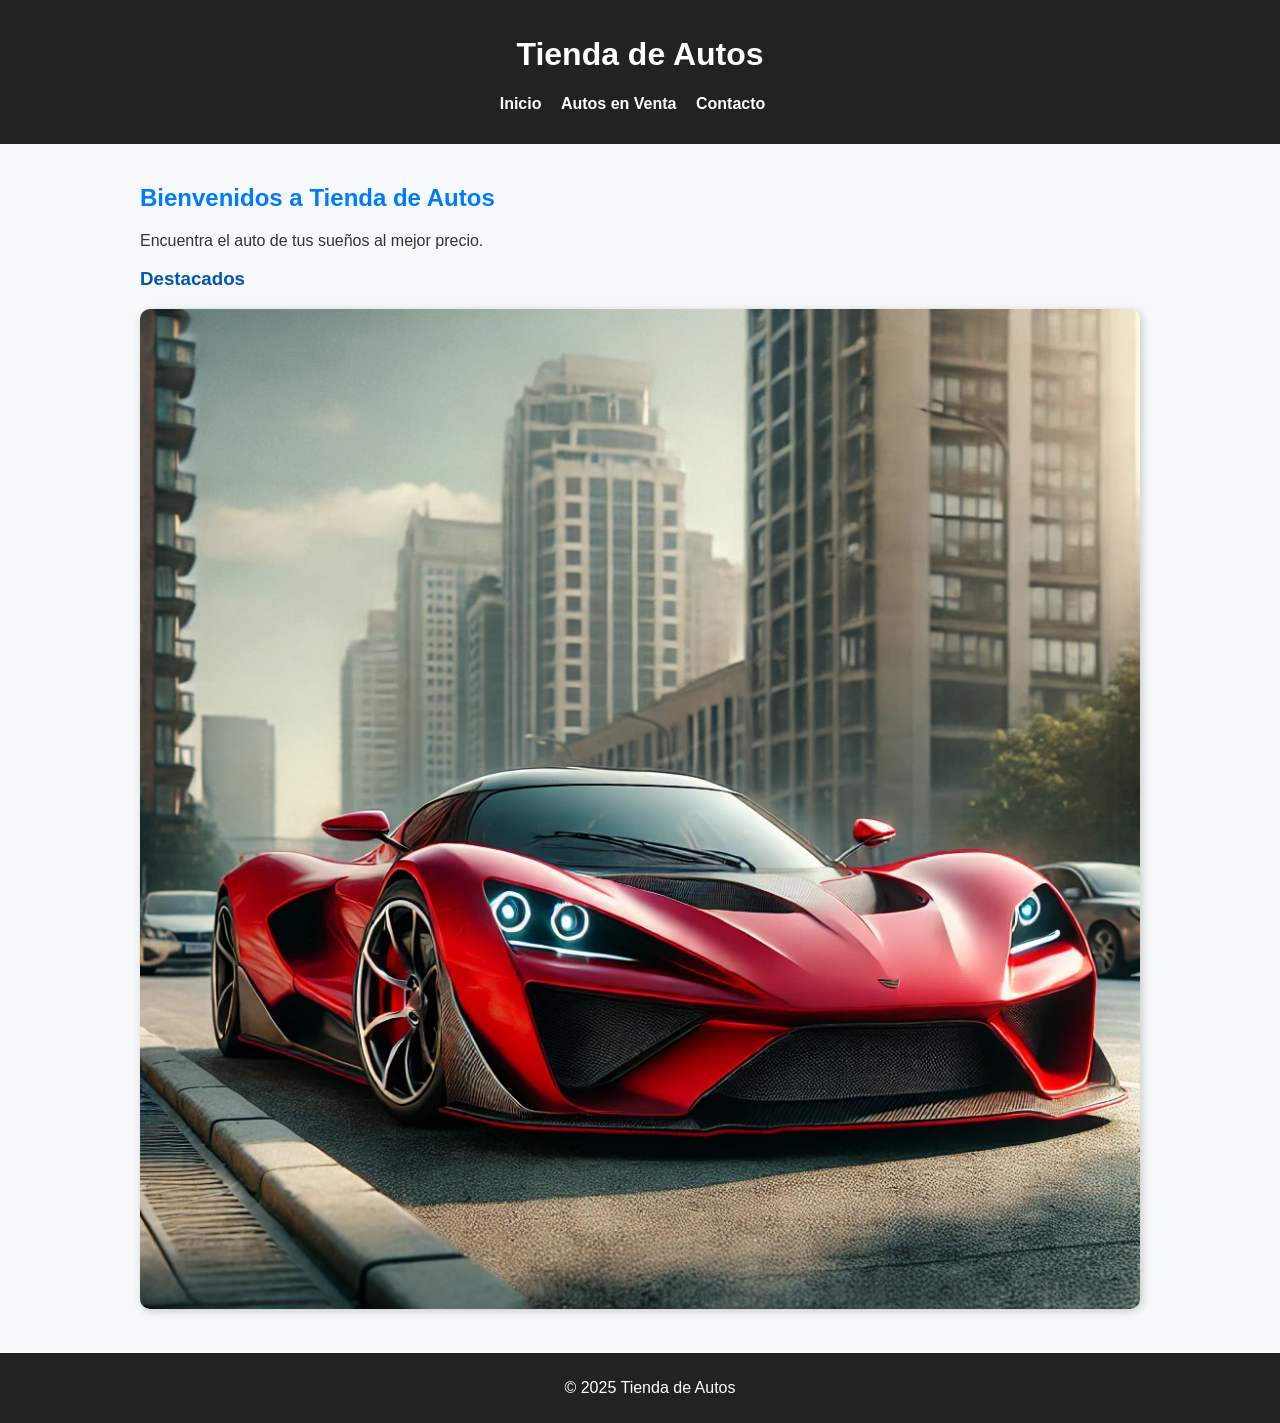
<file: index.html>
<!DOCTYPE html>
<html lang="es">
<head>
    <meta charset="UTF-8">
    <meta name="viewport" content="width=device-width, initial-scale=1.0">
    <title>Tienda de Autos | Encuentra el Mejor Auto</title>
    <meta name="description" content="Compra autos deportivos y familiares con los mejores precios. Encuentra el auto ideal en nuestra tienda.">
    <meta property="og:title" content="Tienda de Autos | Encuentra el Mejor Auto">
    <meta property="og:description" content="Compra autos deportivos y familiares con los mejores precios. Encuentra el auto ideal en nuestra tienda.">
    <meta property="og:image" content="images/auto1.jpg">
    <meta property="og:url" content="https://www.tiendadeautos.com">
    <link rel="stylesheet" href="css/styles.css">
</head>
<body>
    <header>
        <h1>Tienda de Autos</h1>
        <nav role="navigation" aria-label="Menú principal">
            <ul>
                <li><a href="index.html" title="Ir a la página de inicio">Inicio</a></li>
                <li><a href="productos.html" title="Ver autos en venta">Autos en Venta</a></li>
                <li><a href="contacto.html" title="Formulario de contacto">Contacto</a></li>
            </ul>
        </nav>
    </header>
    <main>
        <section>
            <h2>Bienvenidos a Tienda de Autos</h2>
            <p>Encuentra el auto de tus sueños al mejor precio.</p>
            <h3>Destacados</h3>
            <a href="productos.html">
                <img src="images/auto1.jpg" alt="Auto deportivo rojo con diseño aerodinámico en la ciudad">
            </a>
        </section>
    </main>
    <footer>
        <p>&copy; 2025 Tienda de Autos</p>
    </footer>
</body>
</html>
</file>
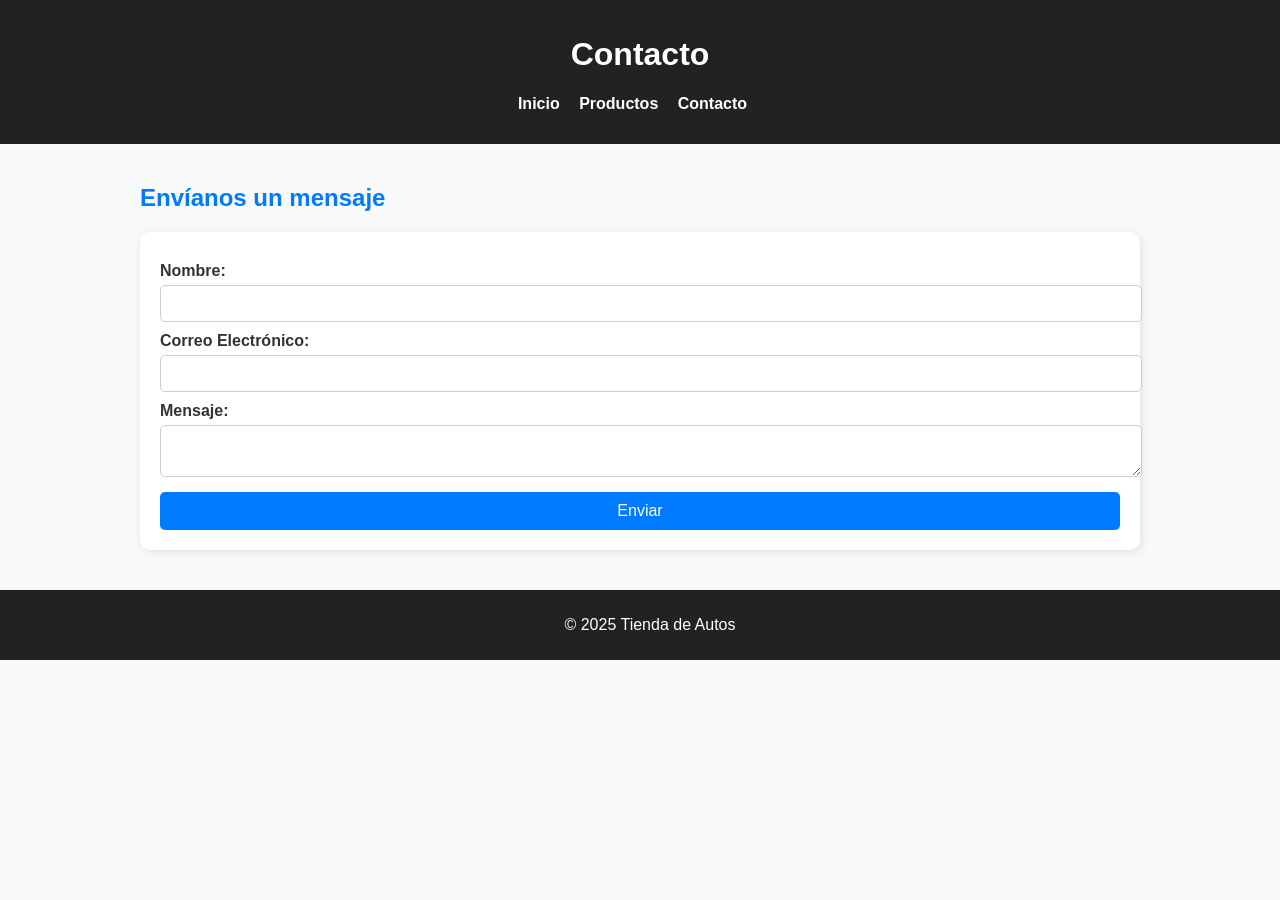
<file: contacto.html>
<!DOCTYPE html>
<html lang="es">
<head>
    <meta charset="UTF-8">
    <meta name="viewport" content="width=device-width, initial-scale=1.0">
    <title>Contacto - Tienda de Autos</title>
    <link rel="stylesheet" href="css/styles.css">
</head>
<body>
    <header>
        <h1>Contacto</h1>
        <nav role="navigation" aria-label="Menú principal">
            <ul>
                <li><a href="index.html">Inicio</a></li>
                <li><a href="productos.html">Productos</a></li>
                <li><a href="contacto.html">Contacto</a></li>
            </ul>
        </nav>
    </header>
    <main>
        <section>
            <h2>Envíanos un mensaje</h2>
            <form action="#" method="post">
                <label for="nombre">Nombre:</label>
                <input type="text" id="nombre" name="nombre" required>
                
                <label for="email">Correo Electrónico:</label>
                <input type="email" id="email" name="email" required>
                
                <label for="mensaje">Mensaje:</label>
                <textarea id="mensaje" name="mensaje" required></textarea>
                
                <button type="submit">Enviar</button>
            </form>
        </section>
    </main>
    <footer>
        <p>&copy; 2025 Tienda de Autos</p>
    </footer>
</body>
</html>
</file>
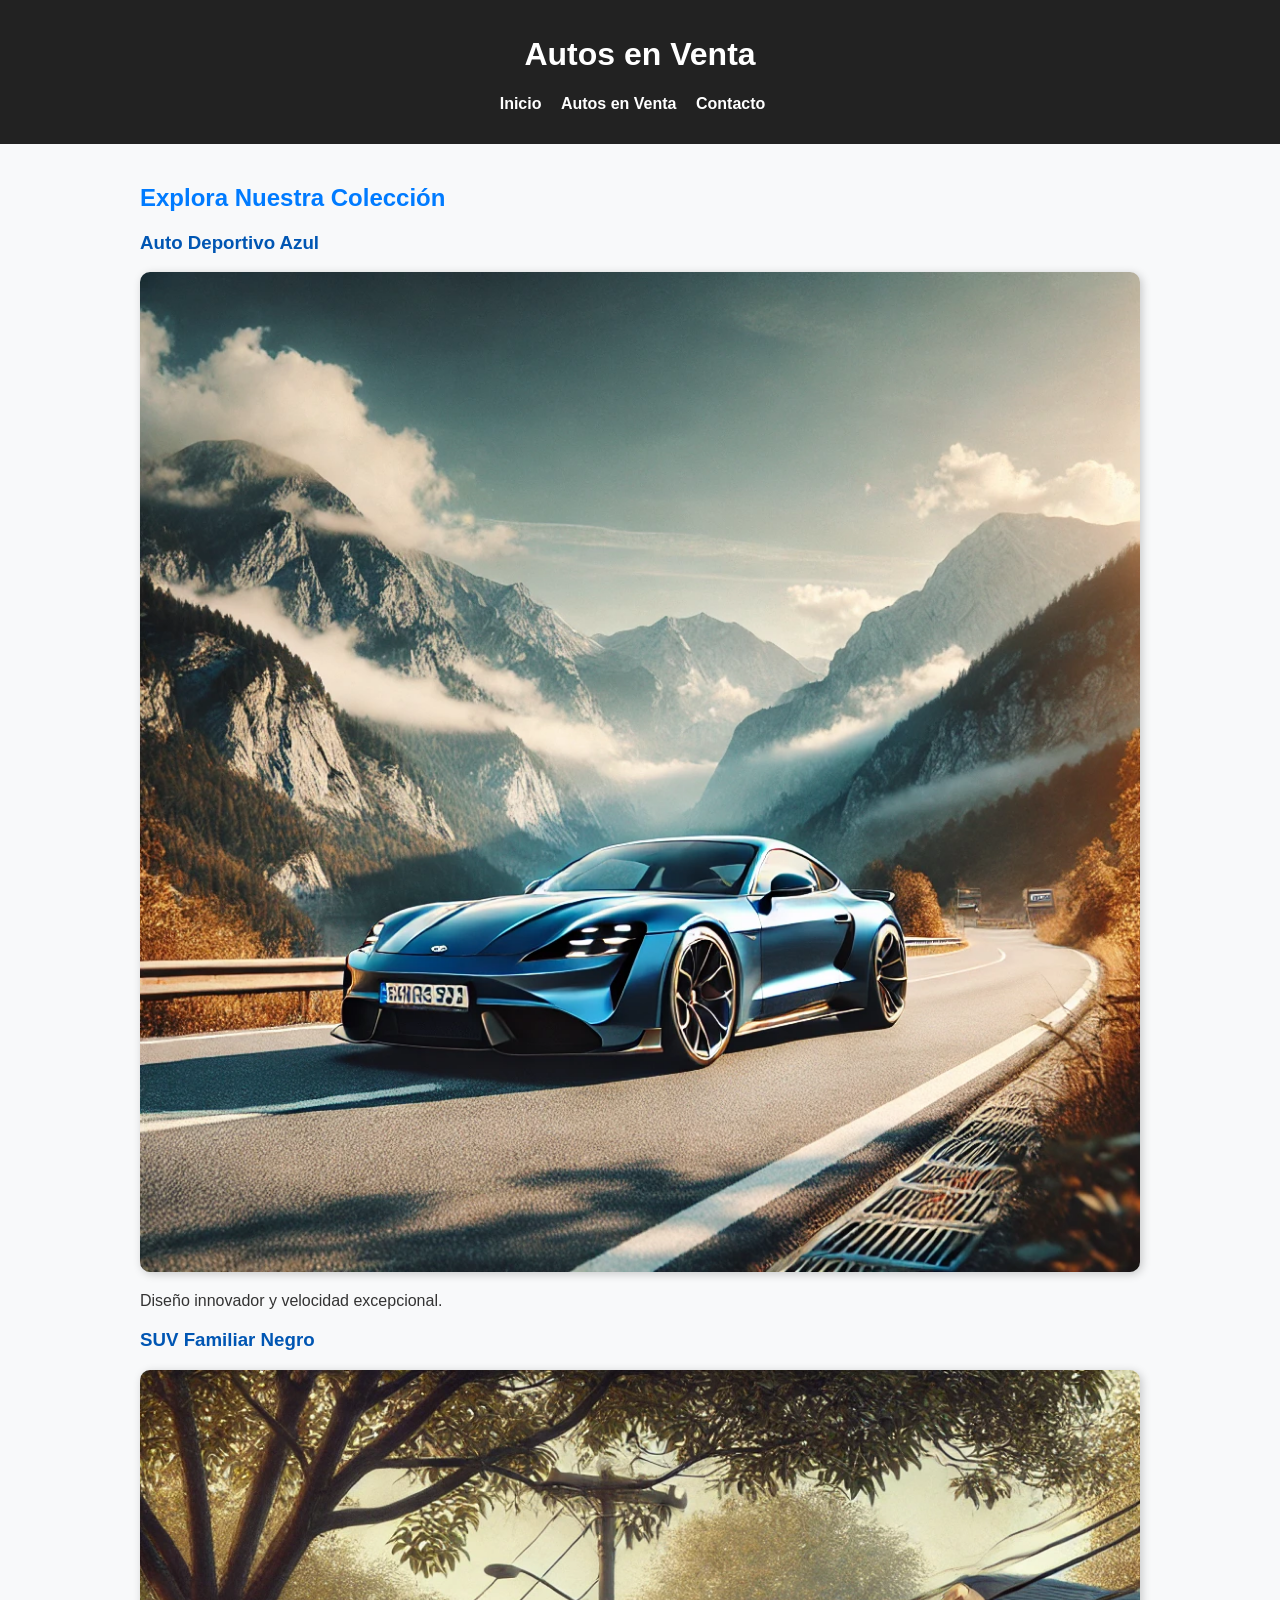
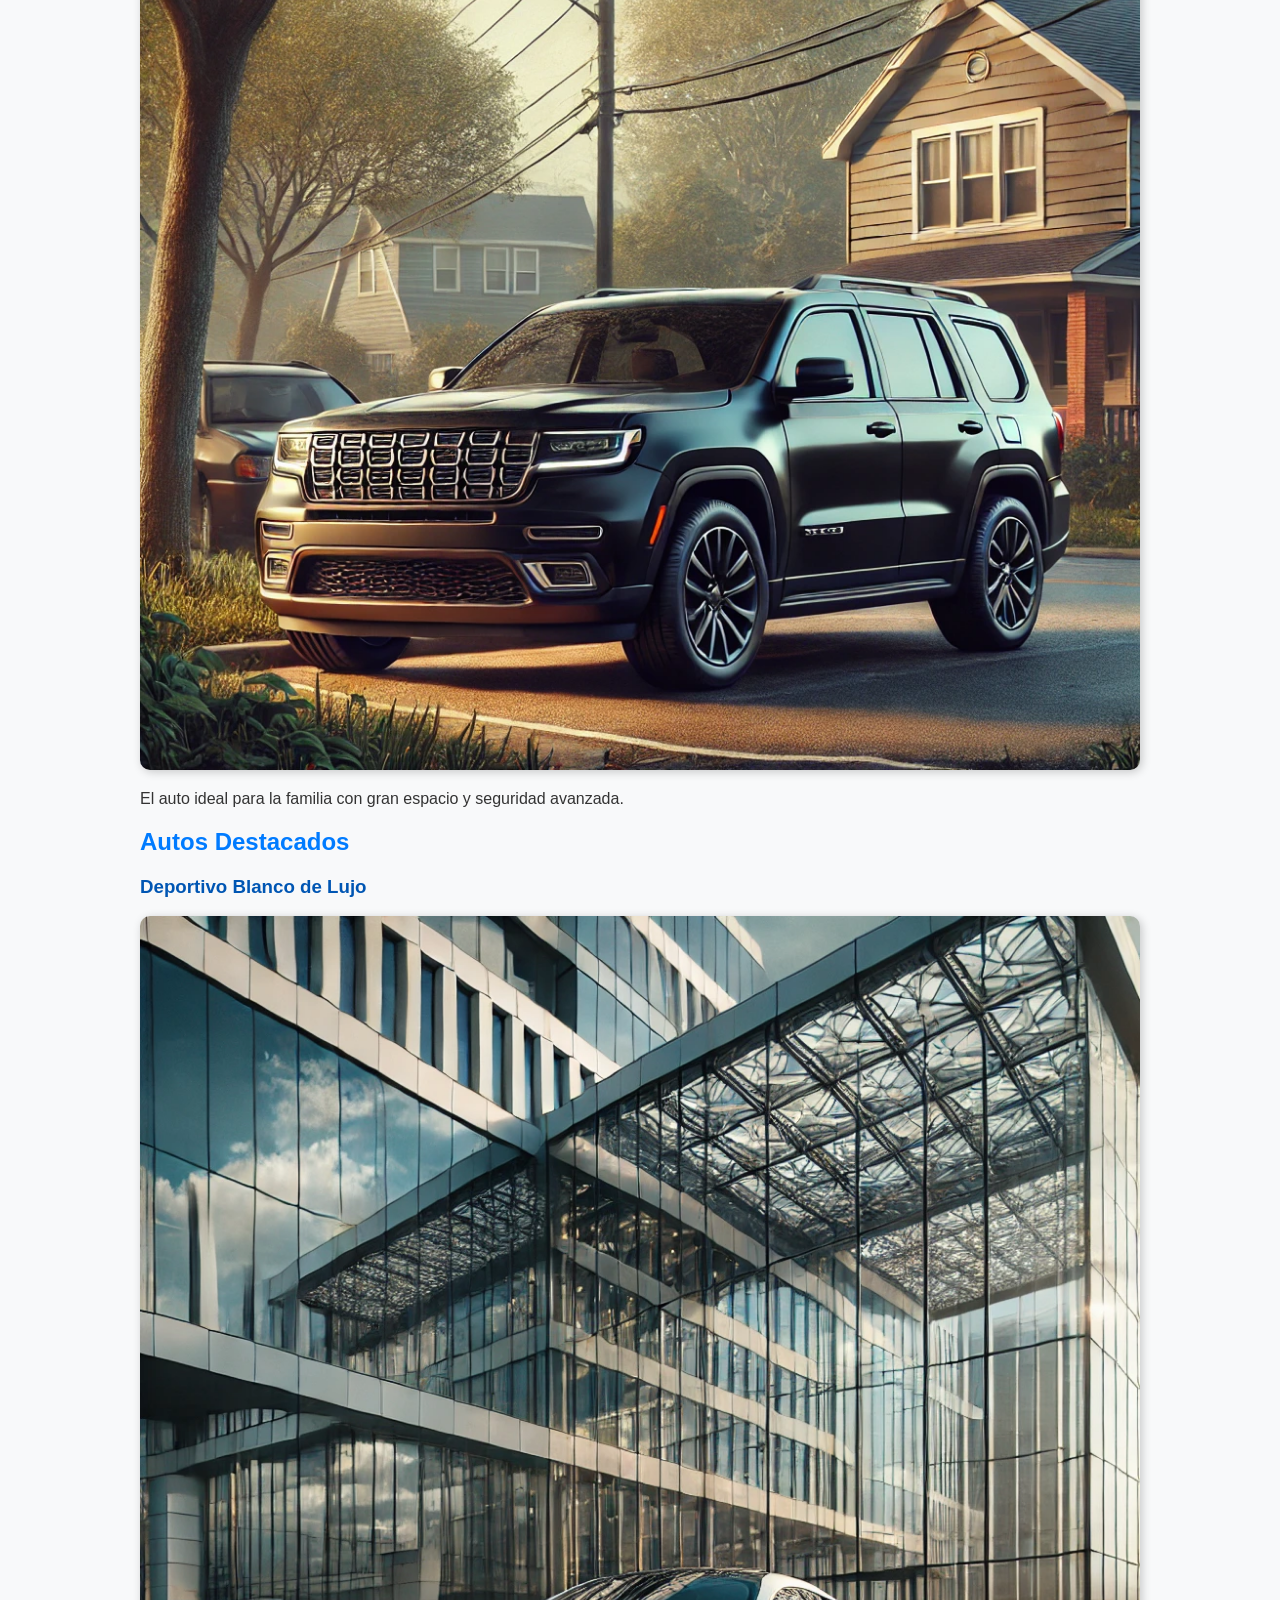
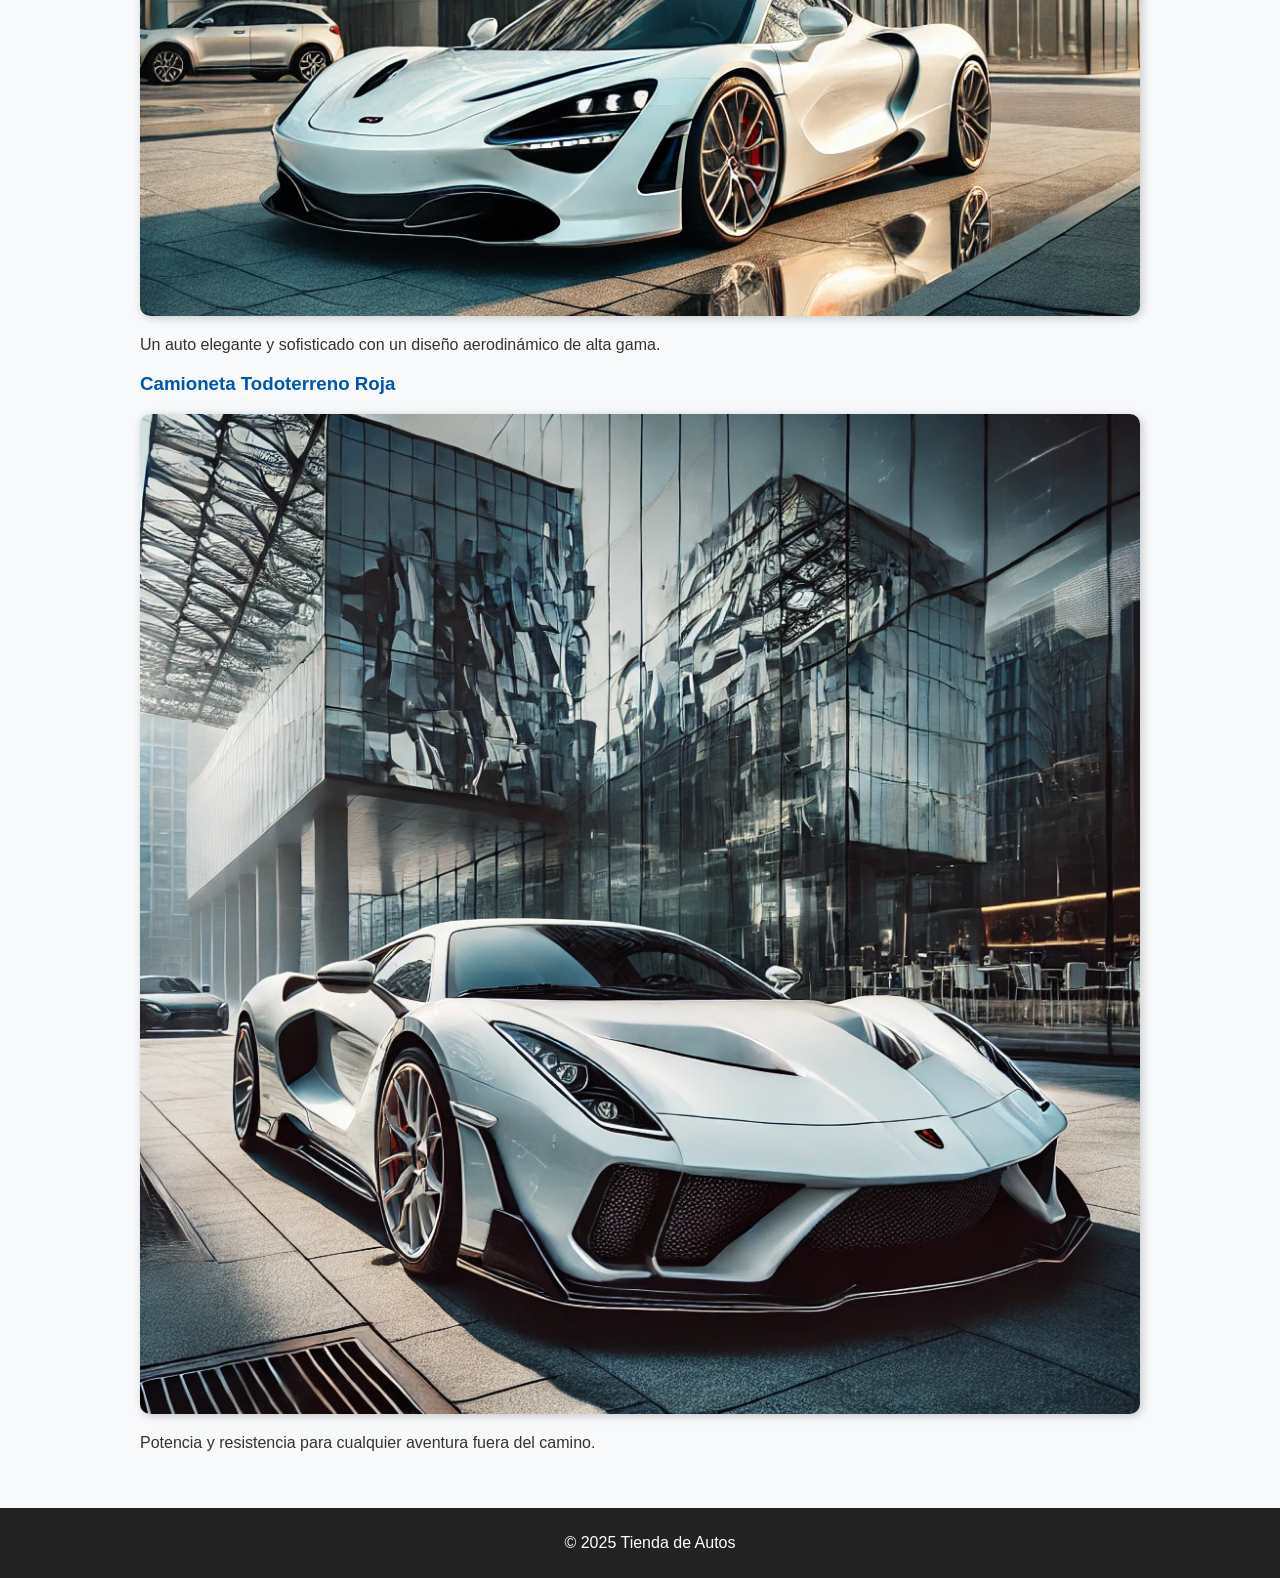
<file: productos.html>
<!DOCTYPE html>
<html lang="es">
<head>
    <meta charset="UTF-8">
    <meta name="viewport" content="width=device-width, initial-scale=1.0">
    <title>Autos en Venta | Tienda de Autos</title>
    <meta name="description" content="Descubre nuestra colección de autos deportivos y familiares en venta. Excelentes precios y calidad.">
    <meta property="og:title" content="Autos en Venta | Tienda de Autos">
    <meta property="og:description" content="Descubre nuestra colección de autos deportivos y familiares en venta. Excelentes precios y calidad.">
    <meta property="og:image" content="images/auto2.jpg">
    <meta property="og:url" content="https://www.tiendadeautos.com/productos">
    <link rel="stylesheet" href="css/styles.css">
</head>
<body>
    <header>
        <h1>Autos en Venta</h1>
        <nav role="navigation" aria-label="Menú principal">
            <ul>
                <li><a href="index.html" title="Ir a la página de inicio">Inicio</a></li>
                <li><a href="productos.html" title="Ver autos en venta">Autos en Venta</a></li>
                <li><a href="contacto.html" title="Formulario de contacto">Contacto</a></li>
            </ul>
        </nav>
    </header>
    <main>
        <section>
            <h2>Explora Nuestra Colección</h2>
            <article>
                <h3>Auto Deportivo Azul</h3>
                <a href="contacto.html">
                    <img src="images/auto2.jpg" alt="Auto deportivo azul estacionado en carretera panorámica">
                </a>
                <p>Diseño innovador y velocidad excepcional.</p>
            </article>
            <article>
                <h3>SUV Familiar Negro</h3>
                <a href="contacto.html">
                    <img src="images/auto3.jpg" alt="SUV negro espacioso estacionado en un vecindario">
                </a>
                <p>El auto ideal para la familia con gran espacio y seguridad avanzada.</p>
            </article>
        </section>
        <section>
            <h2>Autos Destacados</h2>
            <article>
                <h3>Deportivo Blanco de Lujo</h3>
                <a href="contacto.html">
                    <img src="images/auto4.webp" alt="Deportivo blanco de lujo estacionado frente a un edificio moderno">
                </a>
                <p>Un auto elegante y sofisticado con un diseño aerodinámico de alta gama.</p>
            </article>
            <article>
                <h3>Camioneta Todoterreno Roja</h3>
                <a href="contacto.html">
                    <img src="images/auto5.webp" alt="Camioneta todoterreno roja estacionada en un camino montañoso">
                </a>
                <p>Potencia y resistencia para cualquier aventura fuera del camino.</p>
            </article>
        </section>        
    </main>
    <footer>
        <p>&copy; 2025 Tienda de Autos</p>
    </footer>
</body>
</html>
</file>
<file: css/styles.css>
body {
    font-family: Arial, sans-serif;
    background-color: #f8f9fa;
    color: #333;
    margin: 0;
    padding: 0;
}
header {
    background-color: #222;
    color: white;
    padding: 15px;
    text-align: center;
}
nav ul {
    list-style: none;
    padding: 0;
    text-align: center;
}
nav ul li {
    display: inline;
    margin-right: 15px;
}
nav ul li a {
    color: #fff;
    text-decoration: none;
    font-weight: bold;
}
nav ul li a:hover {
    color: #ffcc00;
}
main {
    padding: 20px;
    max-width: 1000px;
    margin: auto;
}
h2 {
    color: #007bff;
}
h3 {
    color: #0056b3;
}
img {
    max-width: 100%;
    height: auto;
    border-radius: 10px;
    box-shadow: 2px 2px 10px rgba(0, 0, 0, 0.2);
}
form {
    display: flex;
    flex-direction: column;
    background: #fff;
    padding: 20px;
    border-radius: 10px;
    box-shadow: 2px 2px 10px rgba(0, 0, 0, 0.1);
}
label {
    margin-top: 10px;
    font-weight: bold;
}
input, textarea {
    padding: 10px;
    margin-top: 5px;
    border: 1px solid #ccc;
    border-radius: 5px;
    width: 100%;
}
button {
    margin-top: 15px;
    background-color: #007bff;
    color: white;
    padding: 10px;
    border: none;
    border-radius: 5px;
    cursor: pointer;
    font-size: 16px;
}
button:hover {
    background-color: #0056b3;
}
footer {
    background-color: #222;
    color: white;
    text-align: center;
    padding: 10px;
    position: relative;
    margin-top: 20px;
    width: 100%;
}
</file>
